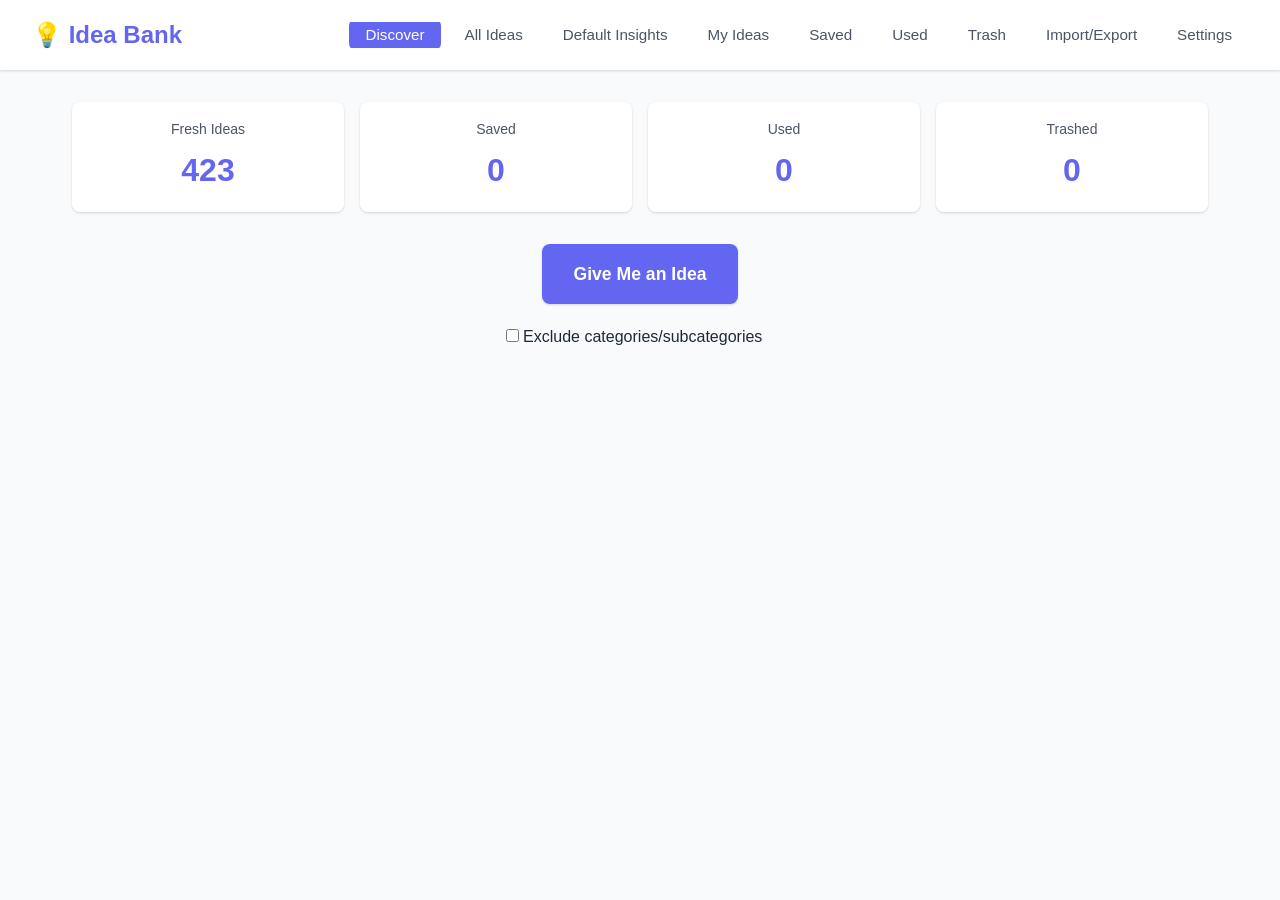
<file: index.html>
<!DOCTYPE html>
<html lang="en">
<head>
    <meta charset="UTF-8">
    <meta name="viewport" content="width=device-width, initial-scale=1.0">
    <meta name="theme-color" content="#6366f1">
    <meta name="apple-mobile-web-app-capable" content="yes">
    <meta name="apple-mobile-web-app-status-bar-style" content="default">
    <link rel="manifest" href="manifest.json">
    <title>Content Idea Bank</title>
    <link rel="stylesheet" href="styles.css">
</head>
<body>
    <nav class="navbar">
        <div class="nav-container">
            <h1 class="logo">💡 Idea Bank</h1>
            <ul class="nav-menu">
                <li><a href="#" data-page="discover" class="nav-link active">Discover</a></li>
                <li><a href="#" data-page="all" class="nav-link">All Ideas</a></li>
                <li><a href="#" data-page="default-insights" class="nav-link">Default Insights</a></li>
                <li><a href="#" data-page="user-ideas" class="nav-link">My Ideas</a></li>
                <li><a href="#" data-page="saved" class="nav-link">Saved</a></li>
                <li><a href="#" data-page="used" class="nav-link">Used</a></li>
                <li><a href="#" data-page="trash" class="nav-link">Trash</a></li>
                <li><a href="#" data-page="import-export" class="nav-link">Import/Export</a></li>
                <li><a href="#" data-page="settings" class="nav-link">Settings</a></li>
            </ul>
        </div>
    </nav>

    <div class="container">
        <!-- Discover Page -->
        <div id="discover-page" class="page active">
            <div class="stats-bar">
                <div class="stat">
                    <span class="stat-label">Fresh Ideas</span>
                    <span class="stat-value" id="fresh-count">0</span>
                </div>
                <div class="stat">
                    <span class="stat-label">Saved</span>
                    <span class="stat-value" id="saved-count">0</span>
                </div>
                <div class="stat">
                    <span class="stat-label">Used</span>
                    <span class="stat-value" id="used-count">0</span>
                </div>
                <div class="stat">
                    <span class="stat-label">Trashed</span>
                    <span class="stat-value" id="trash-count">0</span>
                </div>
            </div>

            <div class="discover-container">
                <button id="give-idea-btn" class="primary-btn">Give Me an Idea</button>
                <div class="discover-filters"><label><input type="checkbox" id="exclude-category-toggle"> Exclude categories/subcategories</label><div id="discover-exclusion-list" class="hidden"></div></div>
                
                <div id="idea-card" class="idea-card hidden">
                    <div class="category-badge" id="idea-category"></div>
                    <div class="idea-subcategory" id="idea-subcategory"></div>
                    <h2 id="idea-title"></h2>
                    <div class="idea-section">
                        <h3>Description</h3>
                        <p id="idea-description"></p>
                    </div>
                    <div class="idea-section">
                        <h3>Description / Notes</h3>
                        <textarea id="idea-notes" rows="3" placeholder="Notes about this insight..."></textarea>
                        <button id="save-idea-notes-btn" class="btn">Save Notes</button>
                    </div>
                    <div class="idea-section">
                        <h3>Evidence / Execution Notes</h3>
                        <p id="idea-evidence"></p>
                    </div>
                    
                    <div class="action-buttons">
                        <button id="use-btn" class="btn btn-use">USE</button>
                        <button id="trash-btn" class="btn btn-trash">TRASH</button>
                        <button id="save-btn" class="btn btn-save">SAVE</button>
                        <button id="skip-btn" class="btn btn-skip">SKIP</button>
                        <button id="edit-btn" class="btn btn-edit">EDIT</button>
                    </div>
                </div>

                <div id="no-ideas-message" class="message hidden">
                    <p>No eligible ideas available. Import some ideas or check your saved/trashed ideas.</p>
                </div>
            </div>
        </div>

        <!-- All Ideas Page -->
        <div id="all-page" class="page">
            <div class="page-header">
                <h2>All Ideas</h2>
                <button id="add-idea-btn" class="primary-btn">+ Add New Idea</button>
                <button id="toggle-table-btn" class="btn">Table View</button>
            </div>
            
            <div class="filters">
                <input type="text" id="search-all" placeholder="Search ideas..." class="search-input">
                <select id="filter-category-all" class="filter-select">
                    <option value="">All Categories</option>
                </select>
            </div>

            <div id="all-ideas-list" class="ideas-list"></div>
        </div>

        <!-- Default Insights Page -->
        <div id="default-insights-page" class="page">
            <div class="page-header">
                <h2>📚 Default Insights</h2>
                <p class="page-description">Bundled hardcoded insights from the clinic growth map.</p>
            </div>
            
            <div class="filters">
                <input type="text" id="search-default" placeholder="Search default insights..." class="search-input">
                <select id="filter-category-default" class="filter-select">
                    <option value="">All Categories</option>
                </select>
            </div>

            <div id="default-ideas-list" class="ideas-list"></div>
        </div>

        <!-- User-Created Ideas Page -->
        <div id="user-ideas-page" class="page">
            <div class="page-header">
                <h2>✍️ My Ideas</h2>
                <p class="page-description">Ideas you've created yourself.</p>
                <button id="add-user-idea-btn" class="primary-btn">+ Add New Idea</button>
            </div>
            
            <div class="filters">
                <input type="text" id="search-user" placeholder="Search your ideas..." class="search-input">
                <select id="filter-category-user" class="filter-select">
                    <option value="">All Categories</option>
                </select>
            </div>

            <div id="user-ideas-list" class="ideas-list"></div>
        </div>

        <!-- Saved Ideas Page -->
        <div id="saved-page" class="page">
            <div class="page-header">
                <h2>Saved Ideas</h2>
            </div>
            
            <div class="filters">
                <input type="text" id="search-saved" placeholder="Search saved ideas..." class="search-input">
                <select id="filter-category-saved" class="filter-select">
                    <option value="">All Categories</option>
                </select>
            </div>

            <div id="saved-ideas-list" class="ideas-list"></div>
        </div>

        <!-- Used Ideas Page -->
        <div id="used-page" class="page">
            <div class="page-header">
                <h2>Used Ideas</h2>
            </div>
            
            <div class="filters">
                <input type="text" id="search-used" placeholder="Search used ideas..." class="search-input">
                <select id="filter-category-used" class="filter-select">
                    <option value="">All Categories</option>
                </select>
            </div>

            <div id="used-ideas-list" class="ideas-list"></div>
        </div>

        <!-- Trash Page -->
        <div id="trash-page" class="page">
            <div class="page-header">
                <h2>Trash</h2>
                <p class="page-description">Ideas here are excluded from discovery. You can restore them anytime.</p>
            </div>
            
            <div class="filters">
                <input type="text" id="search-trash" placeholder="Search trashed ideas..." class="search-input">
                <select id="filter-category-trash" class="filter-select">
                    <option value="">All Categories</option>
                </select>
            </div>

            <div id="trash-ideas-list" class="ideas-list"></div>
        </div>

        <!-- Import/Export Page -->
        <div id="import-export-page" class="page">
            <div class="page-header">
                <h2>Import & Export</h2>
            </div>

            <div class="import-export-container">
                <div class="section">
                    <h3>Import Ideas</h3>
                    <p>Import a JSON backup file. Excel is intentionally not used for app data.</p>
                    <input type="file" id="import-file" accept=".json" class="file-input">
                    <button id="import-btn" class="primary-btn">Import File</button>
                    <div id="import-preview" class="import-preview hidden"></div>
                </div>

                <div class="section">
                    <h3>Export Ideas</h3>
                    <div class="export-options">
                        <button id="export-all-btn" class="btn btn-export">Export All (Excel)</button>
                        <button id="export-fresh-btn" class="btn btn-export">Export Fresh Ideas (Excel)</button>
                        <button id="export-used-btn" class="btn btn-export">Export Used (Excel)</button>
                        <button id="export-trash-btn" class="btn btn-export">Export Trash (Excel)</button>
                        <button id="export-backup-btn" class="btn btn-export">Full Backup (JSON)</button>
                    </div>
                    <p class="export-note">💡 Use Full Backup to save all your data and restore it on another device or browser.</p>
                </div>
            </div>
        </div>

        <!-- Settings Page -->
        <div id="settings-page" class="page">
            <div class="page-header">
                <h2>Settings</h2>
            </div>

            <div class="settings-container">
                <div class="setting-item">
                    <label for="cooldown-days">
                        <strong>Cooldown Period (days)</strong>
                        <span class="setting-description">How long to wait before showing used ideas again</span>
                    </label>
                    <input type="number" id="cooldown-days" min="0" max="365" value="90" class="setting-input">
                </div>

                <div class="setting-item">
                    <strong>Data Migration</strong>
                    <span class="setting-description">If your default insights are not showing up correctly, click below to migrate existing ideas</span>
                    <br><br>
                    <button id="migrate-ideas-btn" class="btn btn-save">Migrate Existing Ideas</button>
                    <p id="migration-status" style="margin-top: 0.5rem; color: var(--gray-600);"></p>
                </div>

                <div class="setting-item">
                    <strong>WebDAV Sync</strong>
                    <span class="setting-description">Store and restore a JSON backup on your WebDAV server. Credentials stay in this browser.</span>
                    <div class="form-group" style="margin-top: 1rem;"><label for="webdav-url">WebDAV file URL</label><input type="url" id="webdav-url" class="form-input" placeholder="https://cloud.example.com/remote.php/dav/files/me/ideamate.json" autocomplete="url"></div>
                    <div class="form-group"><label for="webdav-username">Username</label><input type="text" id="webdav-username" class="form-input" autocomplete="username"></div>
                    <div class="form-group"><label for="webdav-password">Password / app password</label><input type="password" id="webdav-password" class="form-input" autocomplete="current-password"></div>
                    <div class="modal-buttons" style="justify-content: flex-start;"><button id="webdav-test-btn" class="btn">Test Connection</button><button id="webdav-upload-btn" class="btn btn-save">Upload Backup</button><button id="webdav-download-btn" class="btn">Download Backup</button></div>
                    <p id="webdav-status" style="margin-top: 0.5rem; color: var(--gray-600);"></p>
                </div>
            </div>
        </div>
    </div>

    <!-- Modal for Use Note -->
    <div id="use-modal" class="modal">
        <div class="modal-content">
            <h3>Add a Note (Optional)</h3>
            <textarea id="use-note" placeholder="Add any notes about how you used this idea..." rows="4"></textarea>
            <div class="modal-buttons">
                <button id="use-confirm-btn" class="primary-btn">Confirm</button>
                <button id="use-cancel-btn" class="btn">Cancel</button>
            </div>
        </div>
    </div>

    <!-- Modal for Edit Idea -->
    <div id="edit-modal" class="modal">
        <div class="modal-content">
            <h3 id="edit-modal-title">Edit Idea</h3>
            <div class="form-group">
                <label>Title / Insight</label>
                <input type="text" id="edit-title" class="form-input">
            </div>
            <div class="form-group">
                <label>Description</label>
                <textarea id="edit-description" rows="3" class="form-input"></textarea>
            </div>
            <div class="form-group">
                <label>Category</label>
                <input type="text" id="edit-category" class="form-input" list="edit-category-list" placeholder="Select or type new category">
                <datalist id="edit-category-list"></datalist>
            </div>
            <div class="form-group">
                <label>Subcategory</label>
                <input type="text" id="edit-subcategory" class="form-input" list="edit-subcategory-list" placeholder="Select or type new subcategory">
                <datalist id="edit-subcategory-list"></datalist>
            </div>
            <div class="form-group">
                <label>Evidence / Execution Notes</label>
                <textarea id="edit-evidence" rows="3" class="form-input"></textarea>
            </div>
            <div class="form-group">
                <label>Personal Notes</label>
                <textarea id="edit-notes" rows="2" class="form-input"></textarea>
            </div>
            <div class="modal-buttons">
                <button id="edit-save-btn" class="primary-btn">Save Changes</button>
                <button id="edit-cancel-btn" class="btn">Cancel</button>
            </div>
        </div>
    </div>

    <!-- Modal for Add New Idea -->
    <div id="add-modal" class="modal">
        <div class="modal-content">
            <h3>Add New Idea</h3>
            <div class="form-group">
                <label>Title / Insight *</label>
                <input type="text" id="add-title" class="form-input" required>
            </div>
            <div class="form-group">
                <label>Description</label>
                <textarea id="add-description" rows="3" class="form-input"></textarea>
            </div>
            <div class="form-group">
                <label>Category</label>
                <input type="text" id="add-category" class="form-input" list="category-list" placeholder="Select or type new category">
                <datalist id="category-list"></datalist>
            </div>
            <div class="form-group">
                <label>Subcategory</label>
                <input type="text" id="add-subcategory" class="form-input" list="subcategory-list" placeholder="Select or type new subcategory">
                <datalist id="subcategory-list"></datalist>
            </div>
            <div class="form-group">
                <label>Evidence / Execution Notes</label>
                <textarea id="add-evidence" rows="3" class="form-input"></textarea>
            </div>
            <div class="form-group">
                <label>Personal Notes</label>
                <textarea id="add-notes" rows="2" class="form-input"></textarea>
            </div>
            <div class="modal-buttons">
                <button id="add-save-btn" class="primary-btn">Add Idea</button>
                <button id="add-cancel-btn" class="btn">Cancel</button>
            </div>
        </div>
    </div>

    <!-- Loading SheetJS from CDN for Excel support -->
    <script src="https://cdn.sheetjs.com/xlsx-0.20.1/package/dist/xlsx.full.min.js"></script>
    <script src="default-data.js"></script>
    <script src="app.js"></script>
    <script src="import-export.js"></script>
</body>
</html>
</file>
<file: styles.css>
/* Reset and Base Styles */
* {
    margin: 0;
    padding: 0;
    box-sizing: border-box;
}

:root {
    --primary-color: #6366f1;
    --primary-hover: #4f46e5;
    --success-color: #10b981;
    --danger-color: #ef4444;
    --warning-color: #f59e0b;
    --info-color: #3b82f6;
    --gray-50: #f9fafb;
    --gray-100: #f3f4f6;
    --gray-200: #e5e7eb;
    --gray-300: #d1d5db;
    --gray-400: #9ca3af;
    --gray-500: #6b7280;
    --gray-600: #4b5563;
    --gray-700: #374151;
    --gray-800: #1f2937;
    --gray-900: #111827;
    --white: #ffffff;
    --border-radius: 8px;
    --box-shadow: 0 1px 3px rgba(0, 0, 0, 0.1), 0 1px 2px rgba(0, 0, 0, 0.06);
    --box-shadow-lg: 0 10px 15px -3px rgba(0, 0, 0, 0.1), 0 4px 6px -2px rgba(0, 0, 0, 0.05);
}

body {
    font-family: -apple-system, BlinkMacSystemFont, 'Segoe UI', Roboto, 'Helvetica Neue', Arial, sans-serif;
    line-height: 1.6;
    color: var(--gray-800);
    background-color: var(--gray-50);
}

/* Navigation */
.navbar {
    background-color: var(--white);
    box-shadow: var(--box-shadow);
    position: sticky;
    top: 0;
    z-index: 1000;
}

.nav-container {
    max-width: 1400px;
    margin: 0 auto;
    padding: 1rem 2rem;
    display: flex;
    justify-content: space-between;
    align-items: center;
}

.logo {
    font-size: 1.5rem;
    font-weight: 700;
    color: var(--primary-color);
}

.nav-menu {
    display: flex;
    gap: 0.5rem;
    list-style: none;
}

.nav-link {
    padding: 0.5rem 1rem;
    color: var(--gray-600);
    text-decoration: none;
    border-radius: var(--border-radius);
    transition: all 0.2s;
    font-size: 0.95rem;
    font-weight: 500;
}

.nav-link:hover {
    background-color: var(--gray-100);
    color: var(--gray-900);
}

.nav-link.active {
    background-color: var(--primary-color);
    color: var(--white);
}

/* Container */
.container {
    max-width: 1200px;
    margin: 0 auto;
    padding: 2rem;
}

/* Pages */
.page {
    display: none;
}

.page.active {
    display: block;
}

/* Stats Bar */
.stats-bar {
    display: flex;
    gap: 1rem;
    margin-bottom: 2rem;
    flex-wrap: wrap;
}

.stat {
    background-color: var(--white);
    padding: 1rem 1.5rem;
    border-radius: var(--border-radius);
    box-shadow: var(--box-shadow);
    flex: 1;
    min-width: 150px;
    text-align: center;
}

.stat-label {
    display: block;
    font-size: 0.875rem;
    color: var(--gray-600);
    margin-bottom: 0.25rem;
}

.stat-value {
    display: block;
    font-size: 2rem;
    font-weight: 700;
    color: var(--primary-color);
}

/* Discover Container */
.discover-container {
    max-width: 800px;
    margin: 0 auto;
    text-align: center;
}

/* Idea Card */
.idea-card {
    background-color: var(--white);
    padding: 2.5rem;
    border-radius: var(--border-radius);
    box-shadow: var(--box-shadow-lg);
    margin-top: 2rem;
    text-align: left;
    animation: slideIn 0.3s ease-out;
}

@keyframes slideIn {
    from {
        opacity: 0;
        transform: translateY(20px);
    }
    to {
        opacity: 1;
        transform: translateY(0);
    }
}

.category-badge {
    display: inline-block;
    padding: 0.25rem 0.75rem;
    background-color: var(--primary-color);
    color: var(--white);
    border-radius: 999px;
    font-size: 0.875rem;
    font-weight: 600;
    margin-bottom: 1rem;
}

.idea-card h2 {
    font-size: 1.75rem;
    color: var(--gray-900);
    margin-bottom: 1.5rem;
    line-height: 1.3;
}

.idea-section {
    margin-bottom: 1.5rem;
}

.idea-section h3 {
    font-size: 0.875rem;
    font-weight: 600;
    color: var(--gray-600);
    text-transform: uppercase;
    letter-spacing: 0.05em;
    margin-bottom: 0.5rem;
}

.idea-section p {
    color: var(--gray-700);
    line-height: 1.7;
}

/* Action Buttons */
.action-buttons {
    display: flex;
    gap: 0.75rem;
    margin-top: 2rem;
    flex-wrap: wrap;
}

.btn {
    padding: 0.75rem 1.5rem;
    border: none;
    border-radius: var(--border-radius);
    font-size: 0.95rem;
    font-weight: 600;
    cursor: pointer;
    transition: all 0.2s;
    flex: 1;
    min-width: 100px;
}

.primary-btn {
    padding: 1rem 2rem;
    background-color: var(--primary-color);
    color: var(--white);
    border: none;
    border-radius: var(--border-radius);
    font-size: 1.1rem;
    font-weight: 600;
    cursor: pointer;
    transition: all 0.2s;
    box-shadow: var(--box-shadow);
}

.primary-btn:hover {
    background-color: var(--primary-hover);
    transform: translateY(-1px);
    box-shadow: var(--box-shadow-lg);
}

.btn-use {
    background-color: var(--success-color);
    color: var(--white);
}

.btn-use:hover {
    background-color: #059669;
}

.btn-trash {
    background-color: var(--danger-color);
    color: var(--white);
}

.btn-trash:hover {
    background-color: #dc2626;
}

.btn-save {
    background-color: var(--warning-color);
    color: var(--white);
}

.btn-save:hover {
    background-color: #d97706;
}

.btn-skip {
    background-color: var(--gray-300);
    color: var(--gray-700);
}

.btn-skip:hover {
    background-color: var(--gray-400);
}

.btn-edit {
    background-color: var(--info-color);
    color: var(--white);
}

.btn-edit:hover {
    background-color: #2563eb;
}

/* Messages */
.message {
    background-color: var(--white);
    padding: 2rem;
    border-radius: var(--border-radius);
    box-shadow: var(--box-shadow);
    margin-top: 2rem;
    text-align: center;
    color: var(--gray-600);
}

.hidden {
    display: none !important;
}

.discover-filters { margin: 1rem 0; }
.discover-filters label { display: inline-block; margin: .25rem .75rem .25rem 0; }
.table-wrap { overflow-x: auto; }
table { width: 100%; border-collapse: collapse; background: white; }
th, td { padding: .75rem; border-bottom: 1px solid var(--gray-200); text-align: left; vertical-align: top; }
th { background: var(--gray-100); }

/* Page Header */
.page-header {
    display: flex;
    justify-content: space-between;
    align-items: center;
    margin-bottom: 2rem;
    flex-wrap: wrap;
    gap: 1rem;
}

.page-header h2 {
    font-size: 2rem;
    color: var(--gray-900);
}

.page-description {
    color: var(--gray-600);
    font-size: 0.95rem;
    margin-top: 0.5rem;
}

/* Filters */
.filters {
    display: flex;
    gap: 1rem;
    margin-bottom: 1.5rem;
    flex-wrap: wrap;
}

.search-input {
    flex: 1;
    min-width: 250px;
    padding: 0.75rem 1rem;
    border: 1px solid var(--gray-300);
    border-radius: var(--border-radius);
    font-size: 0.95rem;
}

.search-input:focus {
    outline: none;
    border-color: var(--primary-color);
    box-shadow: 0 0 0 3px rgba(99, 102, 241, 0.1);
}

.filter-select {
    padding: 0.75rem 1rem;
    border: 1px solid var(--gray-300);
    border-radius: var(--border-radius);
    font-size: 0.95rem;
    background-color: var(--white);
    cursor: pointer;
    min-width: 200px;
}

.filter-select:focus {
    outline: none;
    border-color: var(--primary-color);
    box-shadow: 0 0 0 3px rgba(99, 102, 241, 0.1);
}

/* Ideas List */
.ideas-list {
    display: grid;
    gap: 1rem;
}

.idea-item {
    background-color: var(--white);
    padding: 1.5rem;
    border-radius: var(--border-radius);
    box-shadow: var(--box-shadow);
    transition: all 0.2s;
}

.idea-item:hover {
    box-shadow: var(--box-shadow-lg);
    transform: translateY(-2px);
}

.idea-item-header {
    display: flex;
    justify-content: space-between;
    align-items: flex-start;
    margin-bottom: 1rem;
    gap: 1rem;
}

.idea-item-title {
    flex: 1;
}

.idea-item-title h3 {
    font-size: 1.25rem;
    color: var(--gray-900);
    margin-bottom: 0.25rem;
}

.idea-item-category {
    display: inline-block;
    padding: 0.25rem 0.75rem;
    background-color: var(--gray-100);
    color: var(--gray-700);
    border-radius: 999px;
    font-size: 0.8rem;
    font-weight: 600;
    margin-right: 0.5rem;
}

.idea-source-badge {
    display: inline-block;
    padding: 0.25rem 0.75rem;
    border-radius: 999px;
    font-size: 0.75rem;
    font-weight: 600;
}

.badge-default {
    background-color: #dbeafe;
    color: #1e40af;
}

.badge-user {
    background-color: #dcfce7;
    color: #15803d;
}

.idea-item-description {
    color: var(--gray-600);
    margin-bottom: 1rem;
    line-height: 1.6;
}

.idea-item-meta {
    font-size: 0.875rem;
    color: var(--gray-500);
    margin-bottom: 1rem;
}

.idea-item-actions {
    display: flex;
    gap: 0.5rem;
    flex-wrap: wrap;
}

.idea-item-actions .btn {
    padding: 0.5rem 1rem;
    font-size: 0.875rem;
}

/* Import/Export */
.import-export-container {
    display: grid;
    gap: 2rem;
}

.section {
    background-color: var(--white);
    padding: 2rem;
    border-radius: var(--border-radius);
    box-shadow: var(--box-shadow);
}

.section h3 {
    font-size: 1.5rem;
    color: var(--gray-900);
    margin-bottom: 1rem;
}

.section p {
    color: var(--gray-600);
    margin-bottom: 1.5rem;
}

.file-input {
    display: block;
    width: 100%;
    padding: 0.75rem;
    border: 2px dashed var(--gray-300);
    border-radius: var(--border-radius);
    margin-bottom: 1rem;
    cursor: pointer;
}

.export-options {
    display: flex;
    flex-direction: column;
    gap: 0.75rem;
}

.btn-export {
    background-color: var(--info-color);
    color: var(--white);
    text-align: left;
    justify-content: flex-start;
}

.btn-export:hover {
    background-color: #2563eb;
}

.export-note {
    margin-top: 1rem;
    padding: 1rem;
    background-color: var(--gray-100);
    border-radius: var(--border-radius);
    font-size: 0.875rem;
    color: var(--gray-700);
}

.import-preview {
    margin-top: 1rem;
    padding: 1rem;
    background-color: var(--gray-50);
    border: 1px solid var(--gray-200);
    border-radius: var(--border-radius);
    max-height: 300px;
    overflow-y: auto;
}

.import-preview h4 {
    margin-bottom: 0.75rem;
    color: var(--gray-900);
}

.import-preview-item {
    padding: 0.5rem;
    margin-bottom: 0.5rem;
    background-color: var(--white);
    border-radius: 4px;
    font-size: 0.875rem;
}

.duplicate-warning {
    color: var(--warning-color);
    font-weight: 600;
}

/* Settings */
.settings-container {
    background-color: var(--white);
    padding: 2rem;
    border-radius: var(--border-radius);
    box-shadow: var(--box-shadow);
}

.setting-item {
    margin-bottom: 2rem;
}

.setting-item label {
    display: block;
    margin-bottom: 0.5rem;
}

.setting-item strong {
    display: block;
    color: var(--gray-900);
    margin-bottom: 0.25rem;
}

.setting-description {
    display: block;
    font-size: 0.875rem;
    color: var(--gray-600);
}

.setting-input {
    width: 100%;
    max-width: 200px;
    padding: 0.75rem;
    border: 1px solid var(--gray-300);
    border-radius: var(--border-radius);
    font-size: 1rem;
}

.setting-input:focus {
    outline: none;
    border-color: var(--primary-color);
    box-shadow: 0 0 0 3px rgba(99, 102, 241, 0.1);
}

/* Modals */
.modal {
    display: none;
    position: fixed;
    top: 0;
    left: 0;
    width: 100%;
    height: 100%;
    background-color: rgba(0, 0, 0, 0.5);
    z-index: 2000;
    animation: fadeIn 0.2s ease-out;
}

@keyframes fadeIn {
    from {
        opacity: 0;
    }
    to {
        opacity: 1;
    }
}

.modal.active {
    display: flex;
    justify-content: center;
    align-items: center;
}

.modal-content {
    background-color: var(--white);
    padding: 2rem;
    border-radius: var(--border-radius);
    box-shadow: var(--box-shadow-lg);
    max-width: 600px;
    width: 90%;
    max-height: 90vh;
    overflow-y: auto;
}

.modal-content h3 {
    font-size: 1.5rem;
    color: var(--gray-900);
    margin-bottom: 1.5rem;
}

.form-group {
    margin-bottom: 1.5rem;
}

.form-group label {
    display: block;
    font-weight: 600;
    color: var(--gray-700);
    margin-bottom: 0.5rem;
}

.form-input {
    width: 100%;
    padding: 0.75rem;
    border: 1px solid var(--gray-300);
    border-radius: var(--border-radius);
    font-size: 0.95rem;
    font-family: inherit;
}

.form-input:focus {
    outline: none;
    border-color: var(--primary-color);
    box-shadow: 0 0 0 3px rgba(99, 102, 241, 0.1);
}

textarea.form-input {
    resize: vertical;
    min-height: 80px;
}

.modal-buttons {
    display: flex;
    gap: 0.75rem;
    margin-top: 1.5rem;
}

.modal-buttons .btn,
.modal-buttons .primary-btn {
    flex: 1;
}

/* Responsive Design */
@media (max-width: 768px) {
    .nav-container {
        flex-direction: column;
        gap: 1rem;
    }

    .nav-menu {
        flex-wrap: wrap;
        justify-content: center;
    }

    .container {
        padding: 1rem;
    }

    .stats-bar {
        flex-direction: column;
    }

    .stat {
        min-width: 100%;
    }

    .idea-card {
        padding: 1.5rem;
    }

    .action-buttons {
        flex-direction: column;
    }

    .action-buttons .btn {
        min-width: 100%;
    }

    .page-header {
        flex-direction: column;
        align-items: flex-start;
    }

    .filters {
        flex-direction: column;
    }

    .search-input,
    .filter-select {
        width: 100%;
    }

    .idea-item-actions {
        flex-direction: column;
    }

    .idea-item-actions .btn {
        width: 100%;
    }

    .modal-content {
        width: 95%;
        padding: 1.5rem;
    }

    .modal-buttons {
        flex-direction: column;
    }
}

/* Print Styles */
@media print {
    .navbar,
    .action-buttons,
    .filters,
    .idea-item-actions {
        display: none;
    }
}

/* Mobile-first touch refinements */
button, input, select, textarea { font: inherit; }
button, .nav-link { -webkit-tap-highlight-color: transparent; touch-action: manipulation; }
.nav-menu { overflow-x: auto; max-width: 100%; scrollbar-width: none; }
.nav-menu::-webkit-scrollbar { display: none; }
.idea-subcategory { color: var(--gray-500); font-size: .9rem; margin: -.6rem 0 1.2rem; }
#discover-exclusion-list { text-align: left; max-height: 12rem; overflow-y: auto; padding: .75rem; margin-top: .5rem; background: var(--white); border: 1px solid var(--gray-200); border-radius: var(--border-radius); }
#discover-exclusion-list label { display: block; padding: .35rem 0; }

@media (max-width: 600px) {
    body { font-size: 15px; }
    .nav-container { align-items: stretch; padding: .75rem .75rem .5rem; gap: .6rem; }
    .logo { font-size: 1.25rem; text-align: center; }
    .nav-menu { flex-wrap: nowrap; justify-content: flex-start; gap: .25rem; padding-bottom: .25rem; }
    .nav-link { display: block; white-space: nowrap; padding: .65rem .8rem; font-size: .85rem; }
    .container { padding: .85rem; }
    .stats-bar { display: grid; grid-template-columns: 1fr 1fr; gap: .6rem; margin-bottom: 1rem; }
    .stat { min-width: 0; padding: .75rem .5rem; }
    .stat-value { font-size: 1.5rem; }
    .page-header { gap: .75rem; }
    .page-header h2 { font-size: 1.35rem; }
    .idea-card { margin-top: 1rem; padding: 1.15rem; }
    .idea-card h2 { font-size: 1.35rem; }
    .idea-section { margin: 1rem 0; }
    .btn, .primary-btn { min-height: 44px; padding: .7rem 1rem; }
    .idea-item { padding: 1rem; }
    .idea-item-title h3 { font-size: 1rem; }
    .form-input, textarea, .search-input, .filter-select { min-height: 44px; font-size: 16px; }
    .modal-content { max-height: 90vh; overflow-y: auto; width: calc(100% - 1.25rem); padding: 1rem; }
    th, td { padding: .55rem; font-size: .82rem; }
}
</file>
